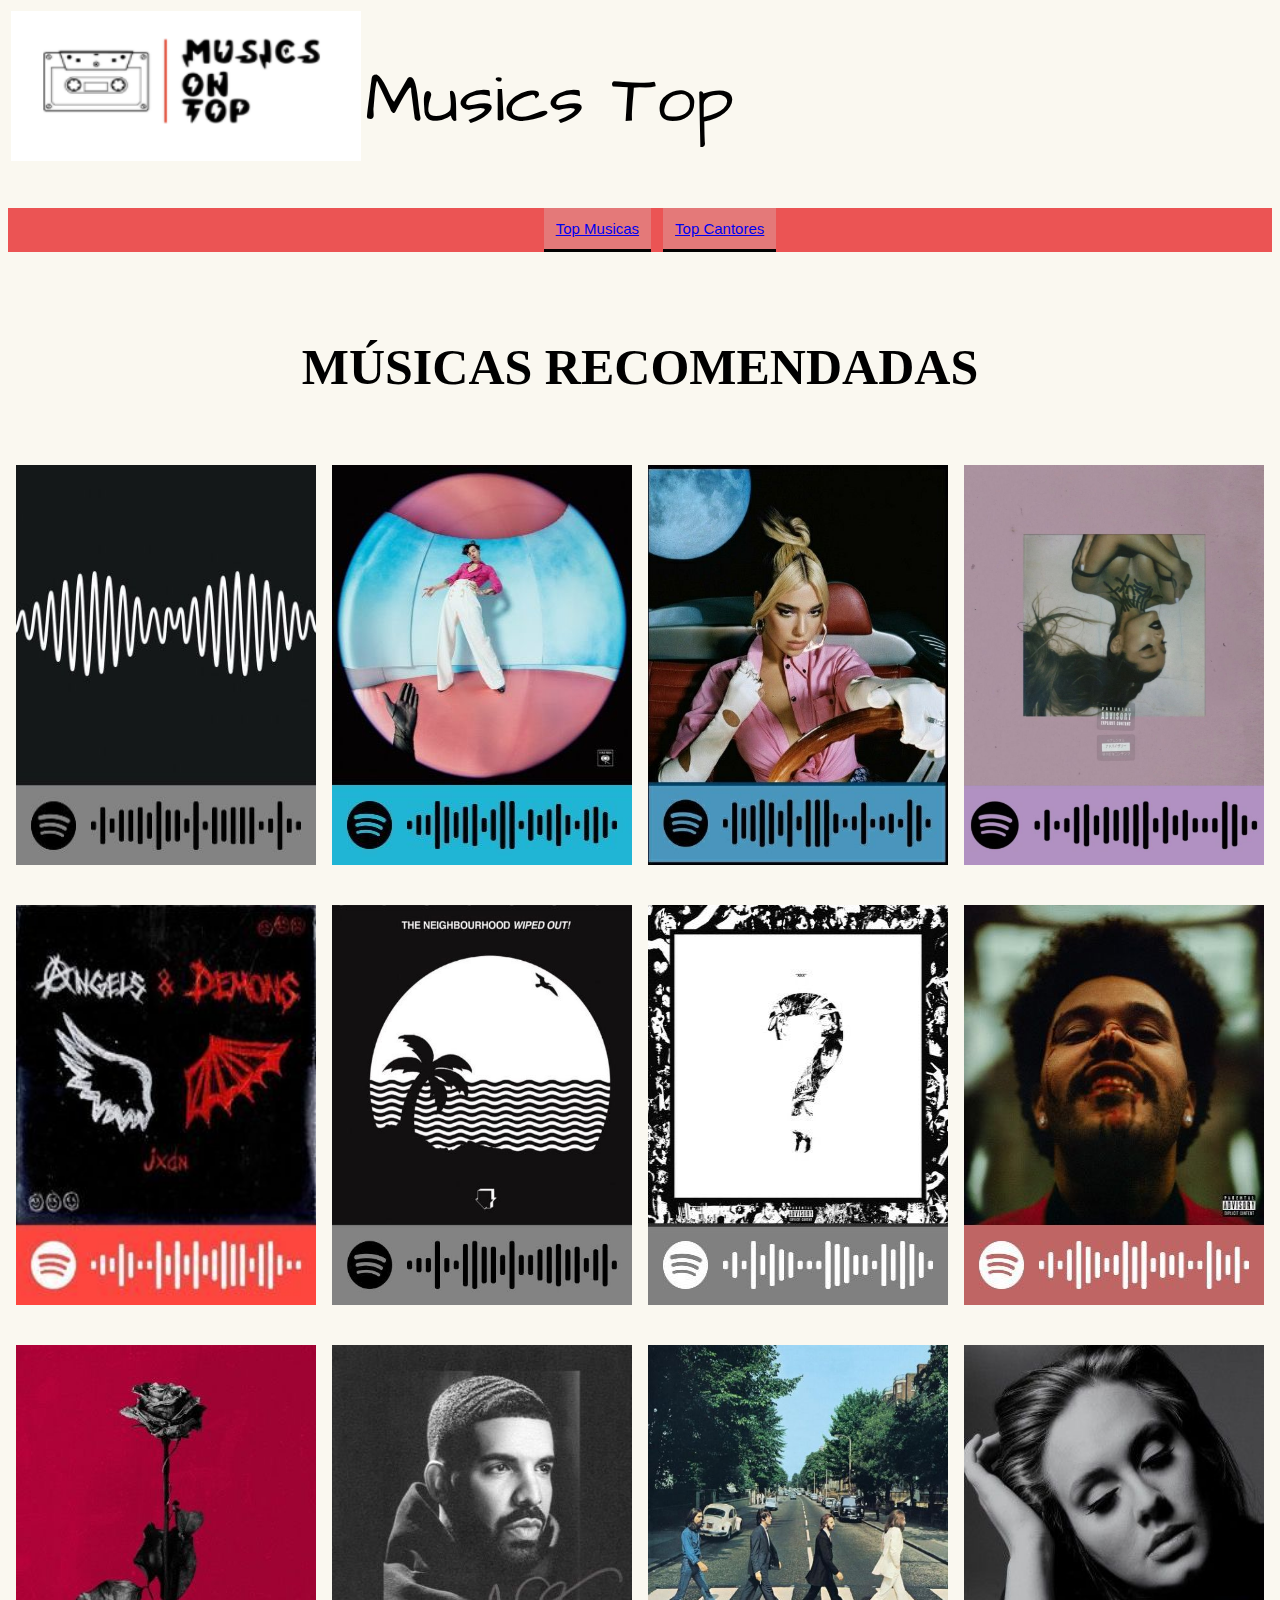
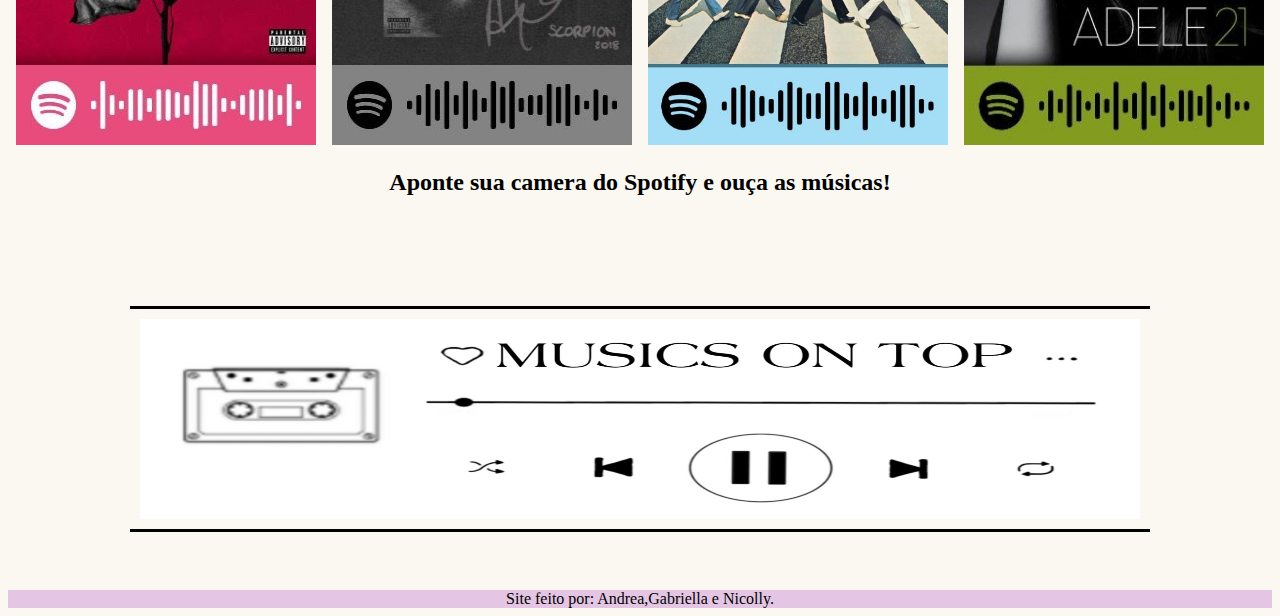
<file: index.html>
<!DOCTYPE html>
<html lang="pt-br">
<head>
    <meta charset="UTF-8">
   
    <title>MUSICSonTOP</title>
    <link rel="stylesheet" href="css/style.css">
    <link rel="preconnect" href="https://fonts.googleapis.com">
    <link rel="preconnect" href="https://fonts.gstatic.com" crossorigin>
    <link href="https://fonts.googleapis.com/css2?family=Architects+Daughter&display=swap" rel="stylesheet">
<link rel="shortcut icon" href="imagens/icon.png">
</head>
<body>
    
    <header>

        
            <table>
                <tr>
                  <td><img  width="350" height="150" src='imagens/logo.PNG'/></td>
                  
                  <td> Musics Top  </td> 
               
                </tr>
            
              </table>
              <nav id="menu"></nav>
              <div class="menu">
                  <ul>
                    <li>  <a class="menu" href="Páginas/Músicas.html">Top Musicas</a> </li>
                    &nbsp;
                    <li> <a class="menu" href="Páginas/Cantores.html"> Top Cantores </a> </li>
                   
                  </ul>
              </div>
   

    </header>
    <br><br>
 <h1>MÚSICAS RECOMENDADAS</h1>
 <br><br>
 <div>
 <img src="imagens/ArticMonkey.jfif" class="monkey"alt="ArticMonkey" width="300" height="400">&nbsp;&nbsp;&nbsp;
 <img src="imagens/Falling.jfif" class="falling" alt="Falling" width="300" height="400">&nbsp;&nbsp;&nbsp;
 <img src="imagens/lipa.jfif"class="lipa" alt="lipa"width="300" height="400">&nbsp;&nbsp;&nbsp;
 <img src="imagens/makeup.jfif" class="ariri"alt="ariri"width="300" height="400">
 <br><br><br>
 <img src="imagens/angel.jfif" class="angel" alt="angel" width="300" height="400">&nbsp;&nbsp;&nbsp;
 <img src="imagens/roomates.jfif" class="roomates" alt="roomates"width="300" height="400">&nbsp;&nbsp;&nbsp;
 <img src="imagens/changes.jfif" class="changes" alt="sour"width="300" height="400">&nbsp;&nbsp;&nbsp;
 <img src="imagens/love.jfif" class="love" alt="love"width="300" height="400">
 <br><br><br>
 <img src="imagens/idfc.jfif"class="idfc" alt="idfc"width="300" height="400">&nbsp;&nbsp;&nbsp;
 <img src="imagens/Nonstop.jfif" class="Nonstop" alt="Nonstop"width="300" height="400">&nbsp;&nbsp;&nbsp;
 <img src="imagens/something.jfif"class="roomates" alt="roomates"width="300" height="400">&nbsp;&nbsp;&nbsp;
 <img src="imagens/deep.jfif"class="deep" alt="deep"width="300" height="400">
 </div>
 <h2>Aponte sua camera do Spotify e ouça as músicas!</h2>
 <br><br><br><br><br>
     <img class="music1" src="imagens/music1.jpeg" width="1000" height="200" alt="music1">
<br><br><br><br>
<footer>
            Site feito por: Andrea,Gabriella e Nicolly. 
       </footer>
</body>

</html>
</file>
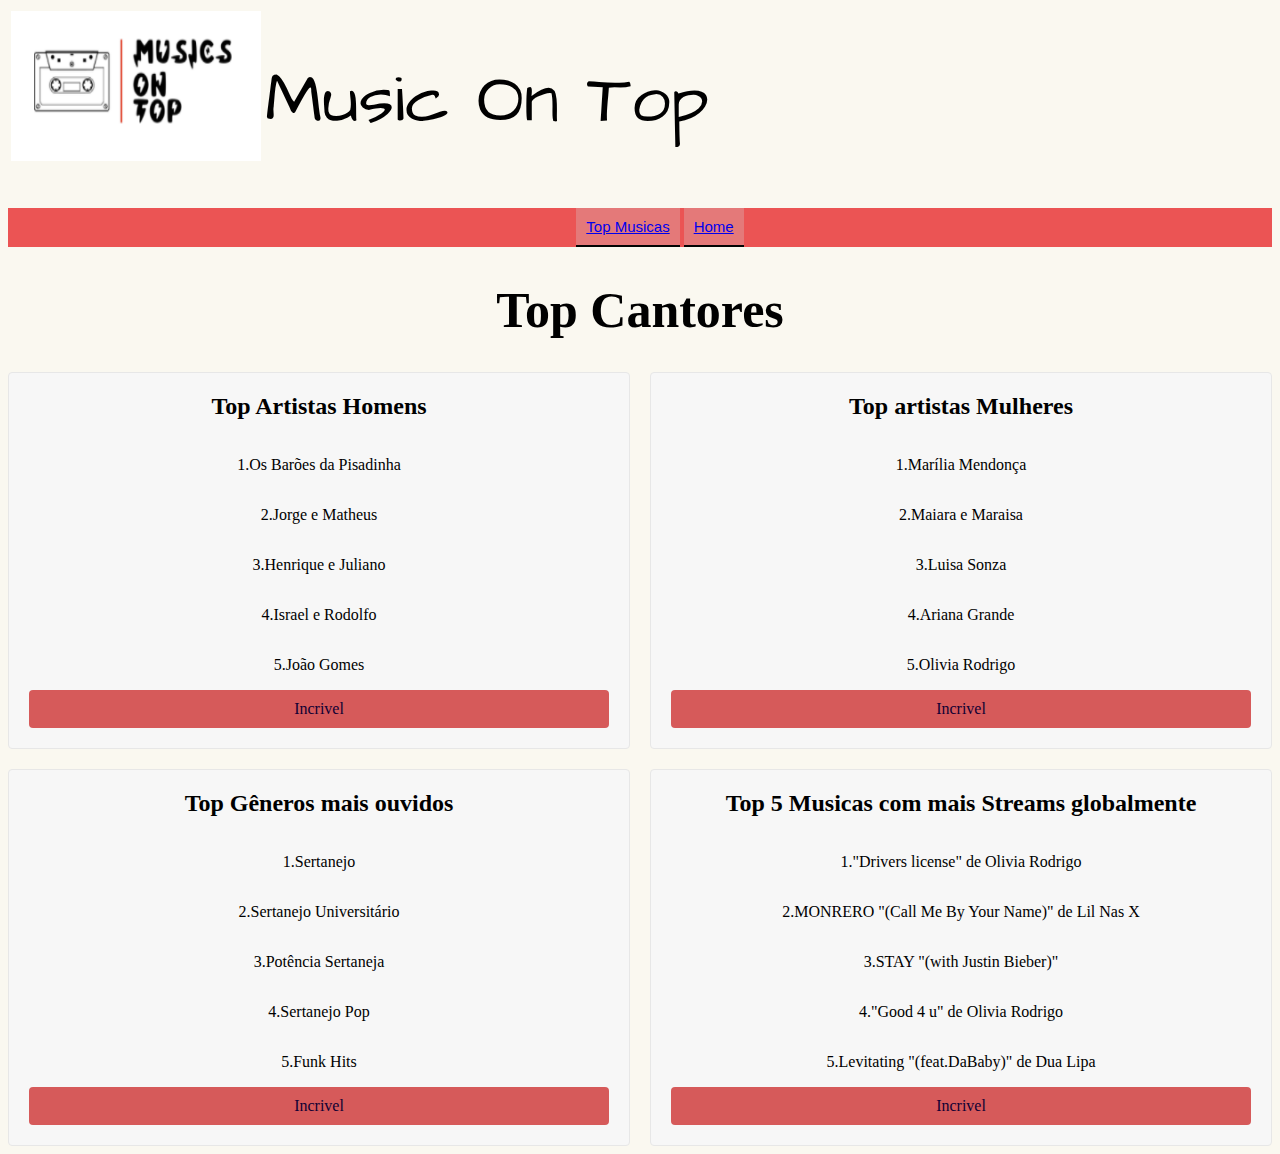
<file: Páginas/Cantores.html>
<!DOCTYPE html>
<html lang="pt-br">
<head>
    <meta charset="UTF-8">
    <link rel="stylesheet" href="../Css/style.css">
    <link rel="shortcut icon" href="../imagens/icon.png">
    <link rel="preconnect" href="https://fonts.googleapis.com">
<link rel="preconnect" href="https://fonts.gstatic.com" crossorigin>
<link href="https://fonts.googleapis.com/css2?family=Architects+Daughter&display=swap" rel="stylesheet">
    <title>Cantores</title>
</head>
<body>
    <header>

        <table>
            <tr>
              <td><img  width="250" height="150" src="../imagens/logo.PNG"/></td>
              
              <td> Music On Top </td>   
            </tr>

           
          </table>

          <div class="Menu">
            <ul>
              <li>  <a class="Menu" href="../Páginas/Músicas.html"> Top Musicas </a> </li> 
  
              <li> <a class="Menu" href="../index.html"> Home </a> </li>
             
            </ul>
        </div>

        <h1>Top Cantores</h1>
        <div class="grid">
          <div class="artistash">
          <h2>Top Artistas Homens</h2>
        <p>1.Os Barões da Pisadinha  </p>  
        <p>2.Jorge e Matheus</p>
        <p>3.Henrique e Juliano</p>
        <p>4.Israel e Rodolfo</p>
        <p>5.João Gomes</p>
        <a class="Incrivel" href="/">Incrivel</a>
      </div>
      <div class="artistash">
        <h2>Top artistas Mulheres </h2>
        <p>1.Marília Mendonça</p>
        <p>2.Maiara e Maraisa</p>
        <p>3.Luisa Sonza</p>
        <p>4.Ariana Grande</p>
        <p>5.Olivia Rodrigo</p>
        <a class="Incrivel" href="/">Incrivel</a>
      </div>
      <div class="artistash">
      <h2>Top Gêneros mais ouvidos</h2>
      <p>1.Sertanejo</p>
      <p>2.Sertanejo Universitário</p>
      <p>3.Potência Sertaneja</p>
      <p>4.Sertanejo Pop</p>
      <p>5.Funk Hits</p>
      <a class="Incrivel" href="/">Incrivel</a>
    </div>
    <div class="artistash">
      <h2>Top 5 Musicas com mais Streams globalmente</h2>
      <p>1."Drivers license" de Olivia Rodrigo</p>
      <p>2.MONRERO "(Call Me By Your Name)" de Lil Nas X</p>
      <P>3.STAY "(with Justin Bieber)"</P>
      <p>4."Good 4 u" de Olivia Rodrigo</p>
      <p>5.Levitating "(feat.DaBaby)" de Dua Lipa</p>
      <a class="Incrivel" href="/">Incrivel</a>
    </div>
    </header>
</body>
</html>
</file>
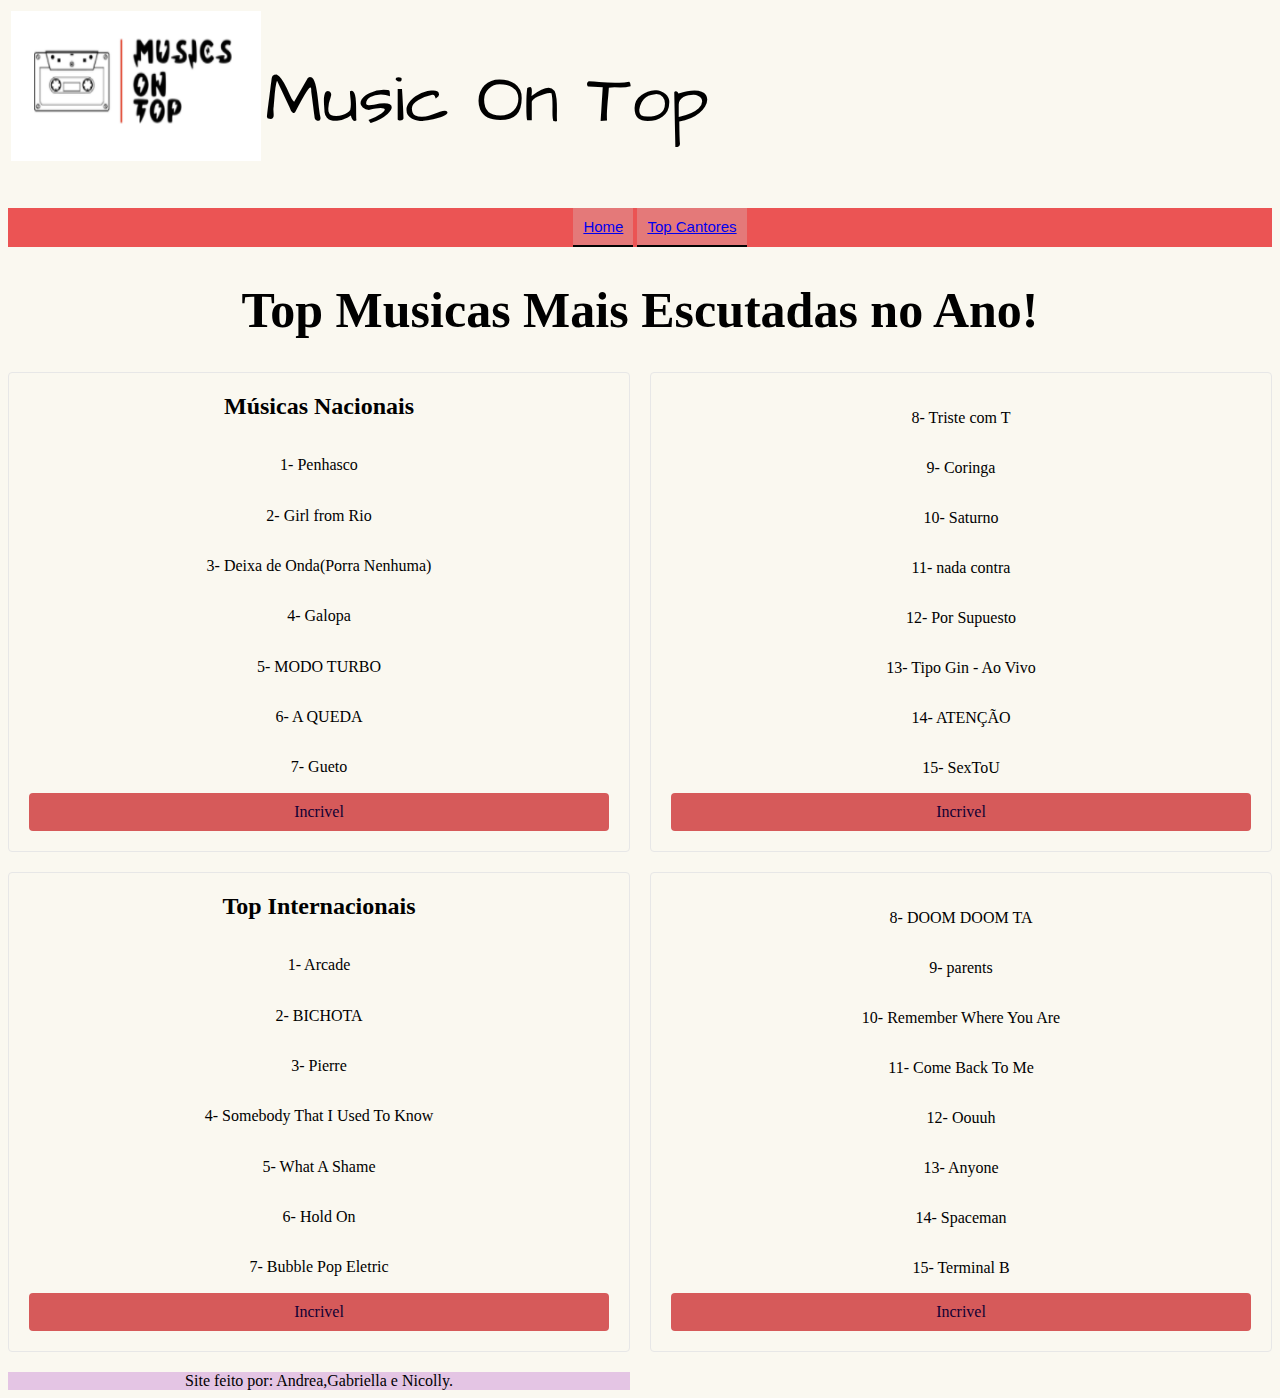
<file: Páginas/Músicas.html>
<!DOCTYPE html>
<html lang="pt-br">
<head>
    <meta charset="UTF-8">
    <title>Top Músicas</title>
    <link rel="stylesheet" href="../Css/style.css">
    <link rel="shortcut icon" href="../imagens/icon.png">
    <link rel="preconnect" href="https://fonts.googleapis.com">
<link rel="preconnect" href="https://fonts.gstatic.com" crossorigin>
<link href="https://fonts.googleapis.com/css2?family=Architects+Daughter&display=swap" rel="stylesheet">

</head>
<body>

    <header>

        <table>
            <tr>
              <td><img  width="250" height="150" src="../imagens/logo.PNG"/></td>
              
              <td> Music On Top </td> 
            </tr>

           
          </table>

          <div class="Menu">
            <ul>
              <li>  <a class="Menu" href="../index.html"> Home </a> </li> 
  
              <li> <a class="Menu" href="../Páginas/Cantores.html"> Top Cantores </a> </li>
             
            </ul>
        </div>


    </header>
    
    <h1>Top Musicas Mais Escutadas no Ano!</h1>
    <div class="grid">
        <div class="musicas"> 
            <h2>Músicas Nacionais</h2>
            <p>1- Penhasco</p>
            <p>2- Girl from Rio</p>
            <p>3- Deixa de Onda(Porra Nenhuma)</p>
            <p>4- Galopa</p>
            <p>5- MODO TURBO</p>
            <P>6- A QUEDA</P>
            <p>7- Gueto</p>
            <a class="Incrivel" href="/">Incrivel</a>
            </div>
            <div class="musicas">
            <p>8- Triste com T</p>
            <p>9- Coringa</p>
            <p>10- Saturno</p>
            <p>11- nada contra</p>
            <p>12- Por Supuesto</p>
            <p>13- Tipo Gin - Ao Vivo</p>
            <p>14- ATENÇÃO</p>
            <P>15- SexToU</P>
            <a class="Incrivel" href="/">Incrivel</a>
        </div>
        <div class="musicas">
            <h2>Top Internacionais</h2>
            <p>1- Arcade</p>
            <p>2- BICHOTA</p>
            <P>3- Pierre </P>
            <p>4- Somebody That I Used To Know</p>
            <p>5- What A Shame</p>
            <p>6- Hold On</p>
            <p>7- Bubble Pop Eletric</p>
            <a class="Incrivel" href="/">Incrivel</a>
        </div>
        <div class="musicas">
            <p>8- DOOM DOOM TA</p>
            <p>9- parents</p>
            <p>10- Remember Where You Are</p>
            <p>11- Come Back To Me</p>
            <p>12- Oouuh</p>
            <p>13- Anyone</p>
            <p>14- Spaceman</p>
            <p>15- Terminal B</p>
            <a class="Incrivel" href="/">Incrivel</a>
        </div>

       <footer>
            Site feito por: Andrea,Gabriella e Nicolly. 
       </footer>
</body>
</html>
</file>
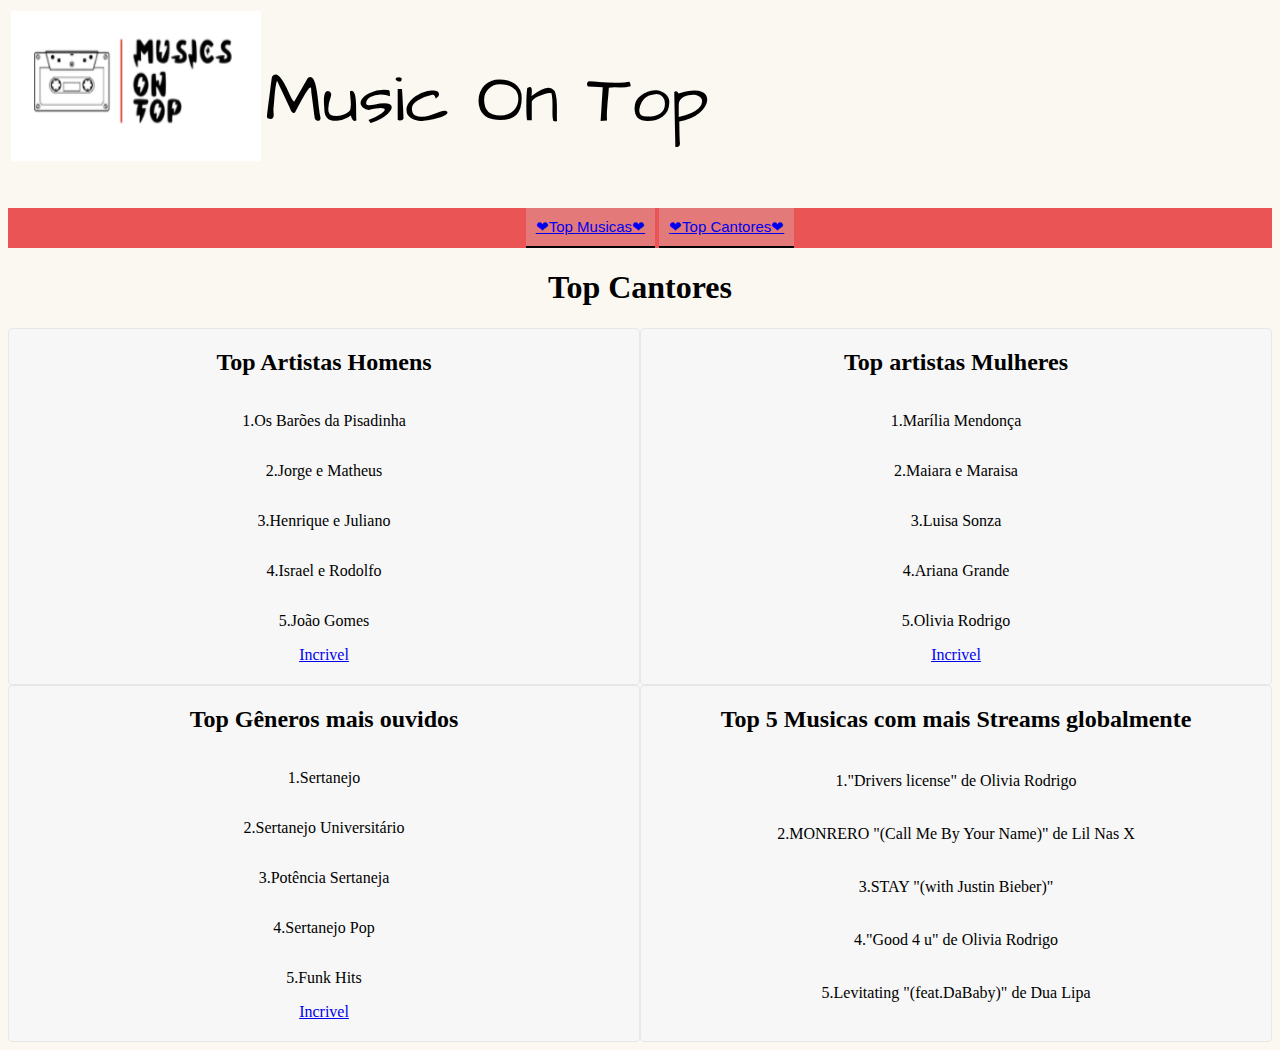
<file: Páginas/Cantores/Cantores.html>
<!DOCTYPE html>
<html lang="pt-br">
<head>
    <meta charset="UTF-8">
    <link rel="stylesheet" href="style.css">
    <link rel="shortcut icon" href="../imagens/icon.png">
    <link rel="preconnect" href="https://fonts.googleapis.com">
<link rel="preconnect" href="https://fonts.gstatic.com" crossorigin>
<link href="https://fonts.googleapis.com/css2?family=Architects+Daughter&display=swap" rel="stylesheet">
    <title>Document</title>
</head>
<body>
    <header>

        <table>
            <tr>
              <td><img  width="250" height="150" src="../imagens/logo.PNG"/></td>
              
              <td> Music On Top </td>   
            </tr>

           
          </table>

          <div class="Menu">
            <ul>
              <li>  <a class="Menu" href="../BragaFofocas/index.html"> ❤Top Musicas❤ </a> </li> 
  
              <li> <a class="Menu" href="../NamariaWiki/index.html"> ❤Top Cantores❤ </a> </li>
             
            </ul>
        </div>

        <h1>Top Cantores</h1>
        <div class="grid">
          <div class="artistash">
          <h2>Top Artistas Homens</h2>
        <p>1.Os Barões da Pisadinha  </p>  
        <p>2.Jorge e Matheus</p>
        <p>3.Henrique e Juliano</p>
        <p>4.Israel e Rodolfo</p>
        <p>5.João Gomes</p>
        <a class="Incrivel" href="/">Incrivel</a>
      </div>
      <div class="artistash">
        <h2>Top artistas Mulheres </h2>
        <p>1.Marília Mendonça</p>
        <p>2.Maiara e Maraisa</p>
        <p>3.Luisa Sonza</p>
        <p>4.Ariana Grande</p>
        <p>5.Olivia Rodrigo</p>
        <a class="Incrivel" href="/">Incrivel</a>
      </div>
      <div class="artistash">
      <h2>Top Gêneros mais ouvidos</h2>
      <p>1.Sertanejo</p>
      <p>2.Sertanejo Universitário</p>
      <p>3.Potência Sertaneja</p>
      <p>4.Sertanejo Pop</p>
      <p>5.Funk Hits</p>
      <a class="Incrivel" href="/">Incrivel</a>
    </div>
    <div class="artistash">
      <h2>Top 5 Musicas com mais Streams globalmente</h2>
      <p>1."Drivers license" de Olivia Rodrigo</p>
      <p>2.MONRERO "(Call Me By Your Name)" de Lil Nas X</p>
      <P>3.STAY "(with Justin Bieber)"</P>
      <p>4."Good 4 u" de Olivia Rodrigo</p>
      <p>5.Levitating "(feat.DaBaby)" de Dua Lipa</p>
    </div>
    </header>
</body>
</html>
</file>
<file: css/style.css>
td
{
    text-align: center;
    font-size: 70px;
    font-family:  'Architects Daughter', cursive;

}
body{
    font-family: 'Architects Daughter' cursive;
    text-align: center;
    background-color: rgb(250, 248, 240);
    
}
ul{
    background-color: #eb5454;
}
#menu ul li a:hover {
    background-color: #eb5454;
    padding: 10px 10px ;
}
    li{
        
        margin: 0px;
        border: rgb(0, 0, 0);
        list-style: none;
        display: inline;
        padding: 12px 12px;
        display: inline-block;
        color: black;
        text-decoration: none;
        border-bottom: 3px solid #030303;
        font-size: 15px;
        gap: 2px 2px;
        font-family: 'Poppins', sans-serif;
       background-color: #e47979;
       
    
        
}
#menu ul 
{
    background-color: #ffffff;
   
  
}
.music1{
    border-top: black solid ;
    border-bottom: solid black;
    padding: 10px;
}
footer{
    background-color: rgb(228, 197, 228);
}
h1
{
    font-size: 50px;
    font-family:'Architects Daughter' cursive; ;
}
#menu ul li a{
    text-decoration : none;
    
}
</file>
<file: Css/style.css>
td
{
    text-align: center;
    font-size: 70px;
    font-family:  'Architects Daughter', cursive;

}
body{
    font-family: 'Architects Daughter' cursive;
    text-align: center;
    background-color: rgb(250, 248, 240);
    
}
ul{
    background-color: #eb5454;
}
#menu ul li a:hover {
    background-color: #eb5454;
    padding: 10px 10px ;
}
    li{
        
        margin: 0px;
        border: rgb(0, 0, 0);
        list-style: none;
        display: inline;
        padding: 12px 12px;
        display: inline-block;
        color: black;
        text-decoration: none;
        border-bottom: 3px solid #030303;
        font-size: 15px;
        gap: 2px 2px;
        font-family: 'Poppins', sans-serif;
       background-color: #e47979;
       
    
        
}
#menu ul 
{
    background-color: #ffffff;
   
  
}
.music1{
    border-top: black solid ;
    border-bottom: solid black;
    padding: 10px;
}
footer{
    background-color: rgb(228, 197, 228);
}
h1
{
    font-size: 50px;
    font-family:'Architects Daughter' cursive; ;
}
#menu ul li a{
    text-decoration : none;
    
}

body{
    background-color: rgb(250, 248, 240);
    
    
}

td
{
    text-align: center;
    font-size: 70px;
    font-family:  'Architects Daughter', cursive;

}
body{
    font-family: 'Architects Daughter' cursive;


}
header{
    text-align: center;
}

ul{
    background-color: #eb5454;
}
#menu ul li a:hover {
    background-color: #eb5454;
    padding: 10px 10px ;
    color: white;
    border-bottom: 3px solid #fafafa;}
    li{
        
        margin: 0px;
        border: rgb(0, 0, 0);
        list-style: none;
        display: inline;
        padding: 10px 10px;
        display: inline-block;
        color: black;
        text-decoration: none;
        border-bottom: 2px solid #030303;
        font-size: 15px;
        gap: 2px 2px;
        font-family: 'Poppins', sans-serif;
       background-color: #e47979;
        color: white;
    
        
}
#menu ul 
{
    background-color: #ffffff;
  
}

h1{
    text-align: center;
}

h2{
    margin-top: 0px;
}

.Incrivel{
    background: rgb(214, 90, 90);
     color: #103;
     padding: 10px 20px;
     text-decoration: none;
     border-radius: 4px;
}

.musicas{
    background: rgb(250, 248, 240);
    border: 1px solid #e7e7e7;
    padding: 20px;
    border-radius: 4px;
    display: grid;
}



.grid{
    display: grid;
    grid-template-columns: 1fr 1fr;
    gap: 20px;
}

footer{
    text-align: center;
    background-color: rgb(228, 197, 228);
}

body{
    background-color: rgb(250, 248, 240);
    text-align: center;
    
}

td
{
    text-align: center;
    font-size: 70px;
    font-family:  'Architects Daughter', cursive;

}
body{
    font-family: 'Architects Daughter' cursive;


}
ul{
    background-color: #eb5454;
}
#menu ul li a:hover {
    background-color: #eb5454;
    padding: 10px 10px ;
    color: white;
    border-bottom: 3px solid #fafafa;}
    li{
        
        margin: 0px;
        border: rgb(0, 0, 0);
        list-style: none;
        display: inline;
        padding: 10px 10px;
        display: inline-block;
        color: black;
        text-decoration: none;
        border-bottom: 2px solid #030303;
        font-size: 15px;
        gap: 2px 2px;
        font-family: 'Poppins', sans-serif;
       background-color: #e47979;
        color: white;
    
        
}
#menu ul 
{
    background-color: #ffffff;
  
}

h1{
    text-align: center;
}

h2{
    margin-top: 0px;
}

.artistash{
    background: #f7f7f7;
    border: 1px solid #e7e7e7;
    padding: 20px;
    border-radius: 4px;
    display: grid;
}

.incrivel{
    background: #a8f;
    color: #103;
    padding: 10px 20px;
    text-decoration: none;
   border-radius: 4px;
}

.grid{
    display: grid;
    grid-template-columns: 1fr 1fr;
    gap: 20x;
}
</file>
<file: Páginas/Cantores/style.css>
body{
    background-color: rgb(250, 248, 240);
    text-align: center;
    
}

td
{
    text-align: center;
    font-size: 70px;
    font-family:  'Architects Daughter', cursive;

}
body{
    font-family: 'Architects Daughter' cursive;


}
ul{
    background-color: #eb5454;
}
#menu ul li a:hover {
    background-color: #eb5454;
    padding: 10px 10px ;
    color: white;
    border-bottom: 3px solid #fafafa;}
    li{
        
        margin: 0px;
        border: rgb(0, 0, 0);
        list-style: none;
        display: inline;
        padding: 10px 10px;
        display: inline-block;
        color: black;
        text-decoration: none;
        border-bottom: 2px solid #030303;
        font-size: 15px;
        gap: 2px 2px;
        font-family: 'Poppins', sans-serif;
       background-color: #e47979;
        color: white;
    
        
}
#menu ul 
{
    background-color: #ffffff;
  
}

h1{
    text-align: center;
}

h2{
    margin-top: 0px;
}

.artistash{
    background: #f7f7f7;
    border: 1px solid #e7e7e7;
    padding: 20px;
    border-radius: 4px;
    display: grid;
}

.incrivel{
    background: #a8f;
    color: #103;
    padding: 10px 20px;
    text-decoration: none; 
   border-radius: 4px;
}

.grid{
    display: grid;
    grid-template-columns: 1fr 1fr;
    gap: 20x;
}
</file>
